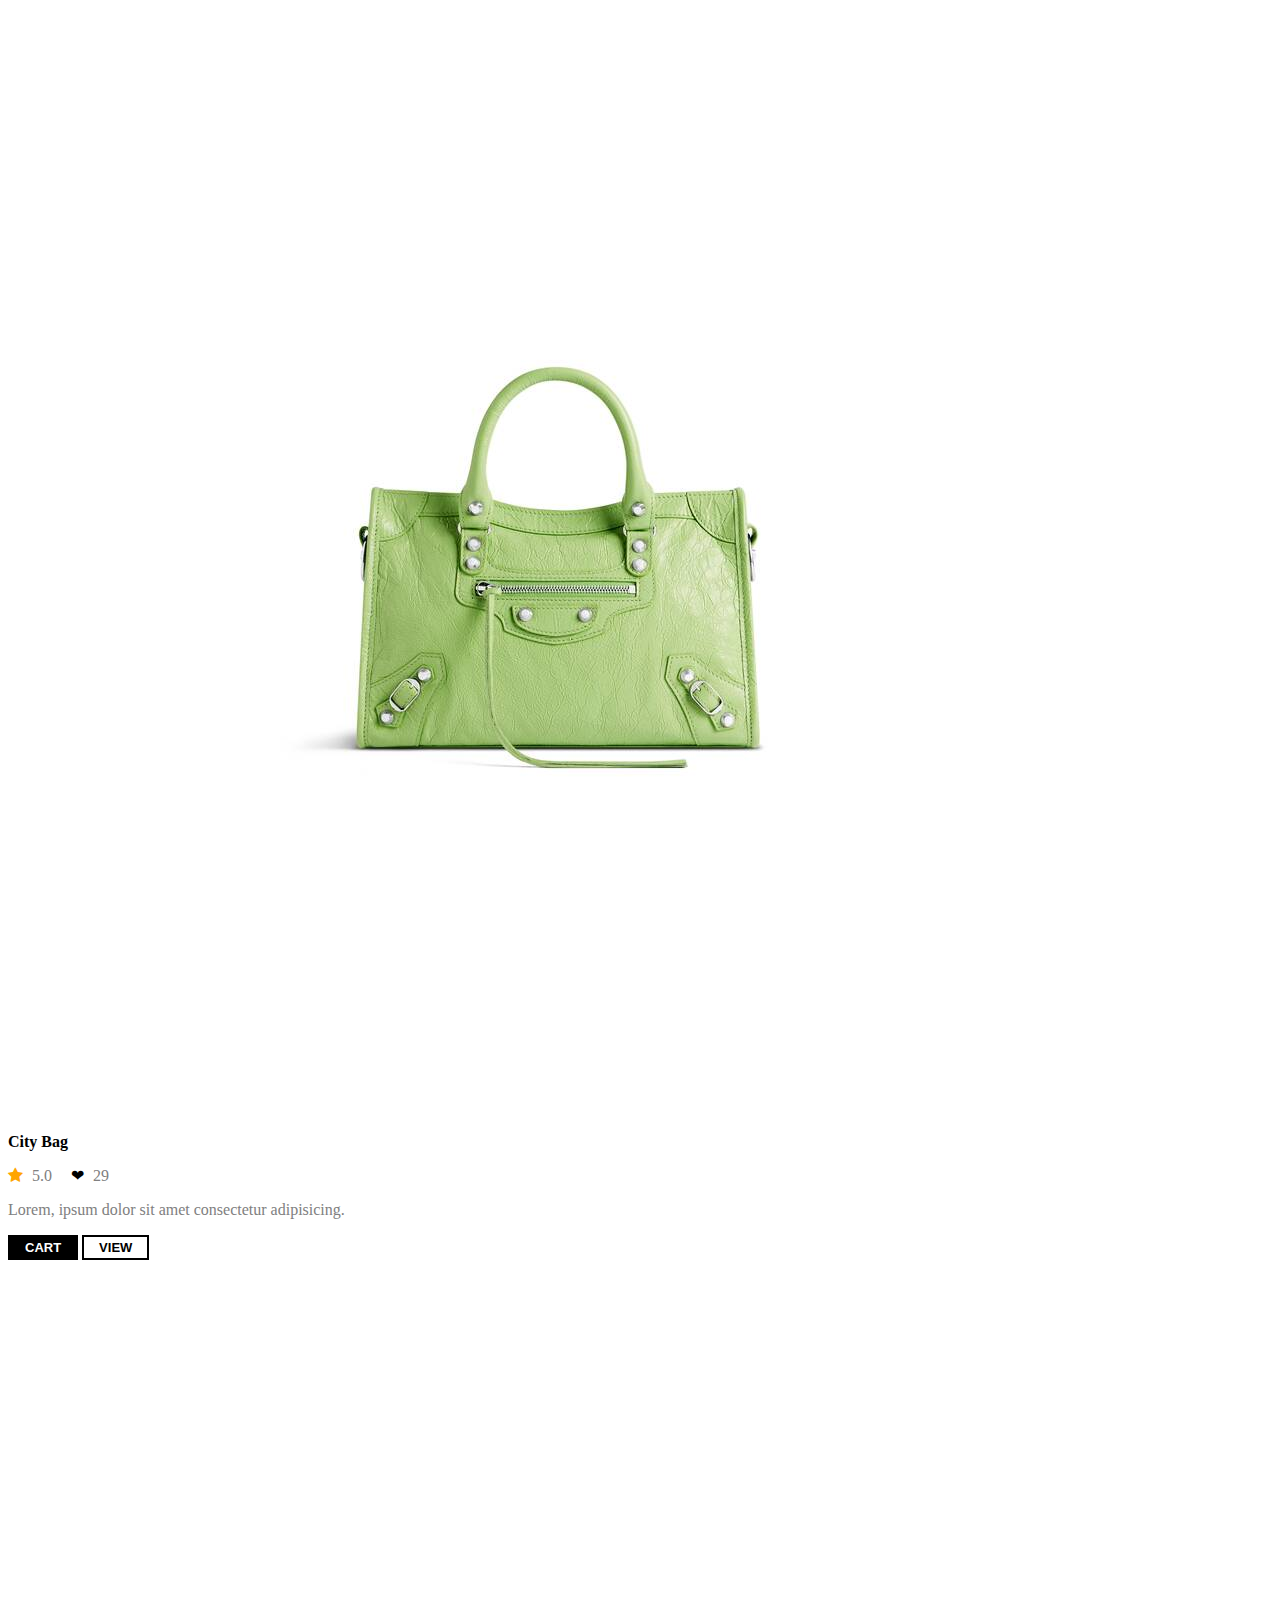
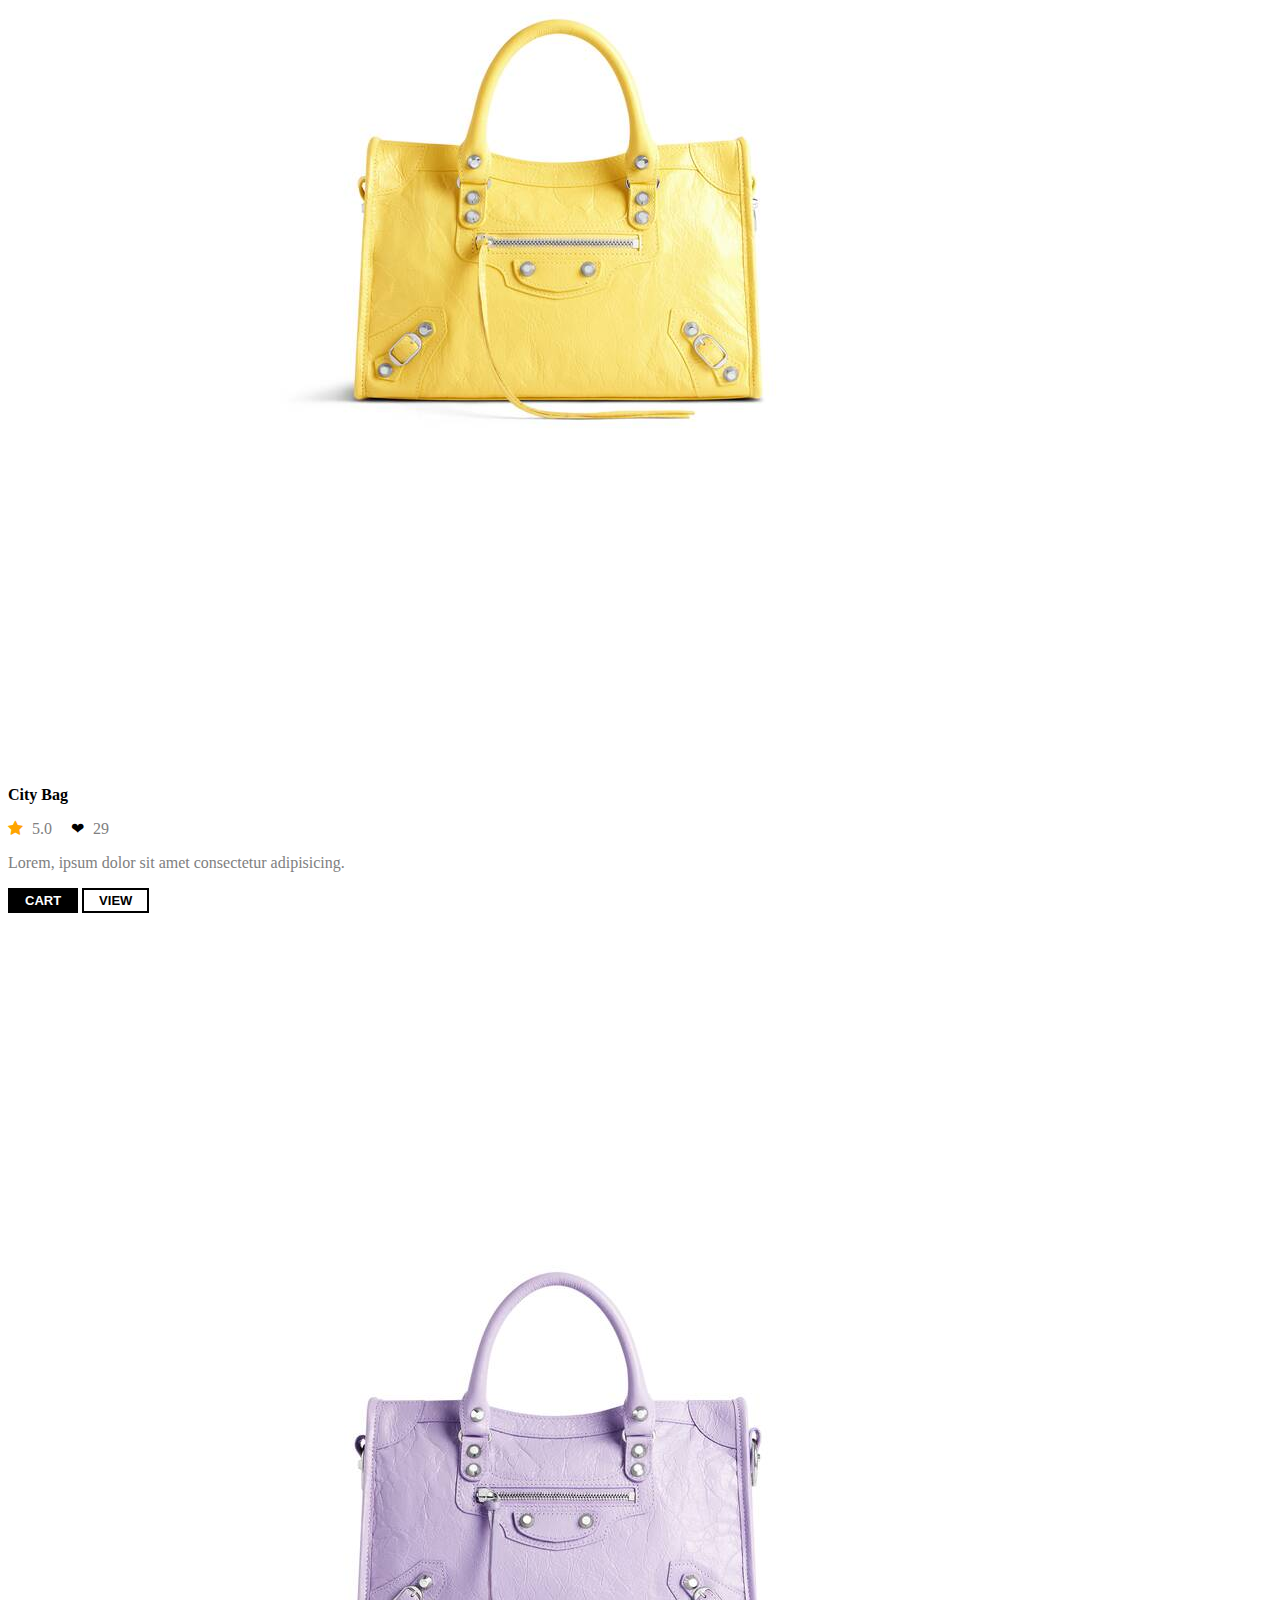
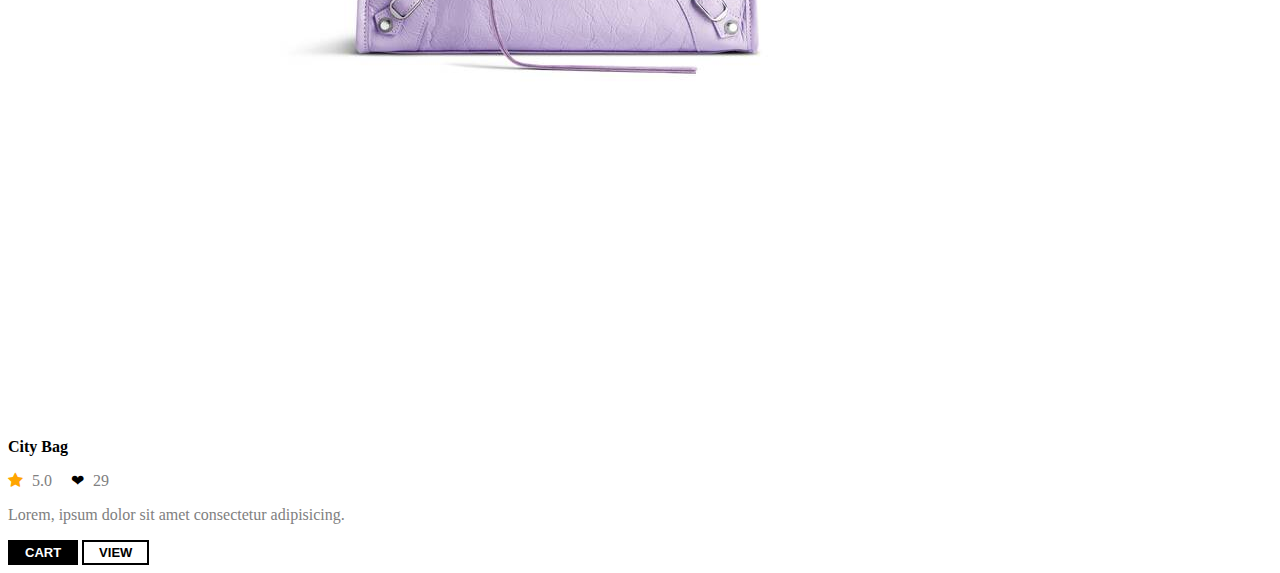
<file: Homework3_Layouting/index.html>
<!DOCTYPE html>
<html lang="en">
  <head>
    <meta charset="UTF-8" />
    <meta name="viewport" content="width=device-width, initial-scale=1.0" />
    <title>BAGS</title>
    <link
      href="https://cdn.jsdelivr.net/npm/bootstrap@5.0.2/dist/css/bootstrap.min.css"
      rel="stylesheet"
      integrity="sha384-EVSTQN3/azprG1Anm3QDgpJLIm9Nao0Yz1ztcQTwFspd3yD65VohhpuuCOmLASjC"
      crossorigin="anonymous"
    />
    <link rel="stylesheet" href="/Homework3_Layouting/style.css" class="css" />
    <link
      rel="stylesheet"
      href="https://cdnjs.cloudflare.com/ajax/libs/font-awesome/4.7.0/css/font-awesome.min.css"
    />
  </head>
  <body>
    <div class="row row-cols-1 row-cols-md-3 g-4">
      <div class="col">
        <div class="card h-100 border-0">
          <img
            src="/Homework3_Layouting/assets/img1.jpg"
            class="card-img-top"
            alt="Green Bag"
          />
          <div class="card-body text-center">
            <h4>City Bag</h4>
            <span class="fa fa-star checked"></span>
            <span class="number">5.0</span>
            <span class="heart">&#10084;</span>
            <span class="number">29</span>
            <p>Lorem, ipsum dolor sit amet consectetur adipisicing.</p>
            <div class="d-grid gap-2 d-md-block">
              <button class="btn bags-cart" type="button">CART</button>
              <button class="btn bags-view" type="button">VIEW</button>
            </div>
          </div>
        </div>
      </div>

      <div class="col">
        <div class="card h-100 border-0">
          <img
            src="/Homework3_Layouting/assets/img2.jpg"
            class="card-img-top"
            alt="Yellow Bag"
          />
          <div class="card-body text-center">
            <h4>City Bag</h4>
            <span class="fa fa-star checked"></span>
            <span class="number">5.0</span>
            <span class="heart">&#10084;</span>
            <span class="number">29</span>
            <p>Lorem, ipsum dolor sit amet consectetur adipisicing.</p>
            <div class="d-grid gap-2 d-md-block">
              <button class="btn bags-cart" type="button">CART</button>
              <button class="btn bags-view" type="button">VIEW</button>
            </div>
          </div>
        </div>
      </div>

      <div class="col">
        <div class="card h-100 border-0">
          <img
            src="/Homework3_Layouting/assets/img3.jpg"
            class="card-img-top"
            alt="Purple Bag"
          />
          <div class="card-body text-center">
            <h4>City Bag</h4>
            <span class="fa fa-star checked"></span>
            <span class="number">5.0</span>
            <span class="heart">&#10084;</span>
            <span class="number">29</span>
            <p>Lorem, ipsum dolor sit amet consectetur adipisicing.</p>
            <div class="d-grid gap-2 d-md-block">
              <button class="btn bags-cart" type="button">CART</button>
              <button class="btn bags-view" type="button">VIEW</button>
            </div>
          </div>
        </div>
      </div>
    </div>
    <script
      src="https://cdn.jsdelivr.net/npm/bootstrap@5.0.2/dist/js/bootstrap.bundle.min.js"
      integrity="sha384-MrcW6ZMFYlzcLA8Nl+NtUVF0sA7MsXsP1UyJoMp4YLEuNSfAP+JcXn/tWtIaxVXM"
      crossorigin="anonymous"
    ></script>
  </body>
</html>
</file>
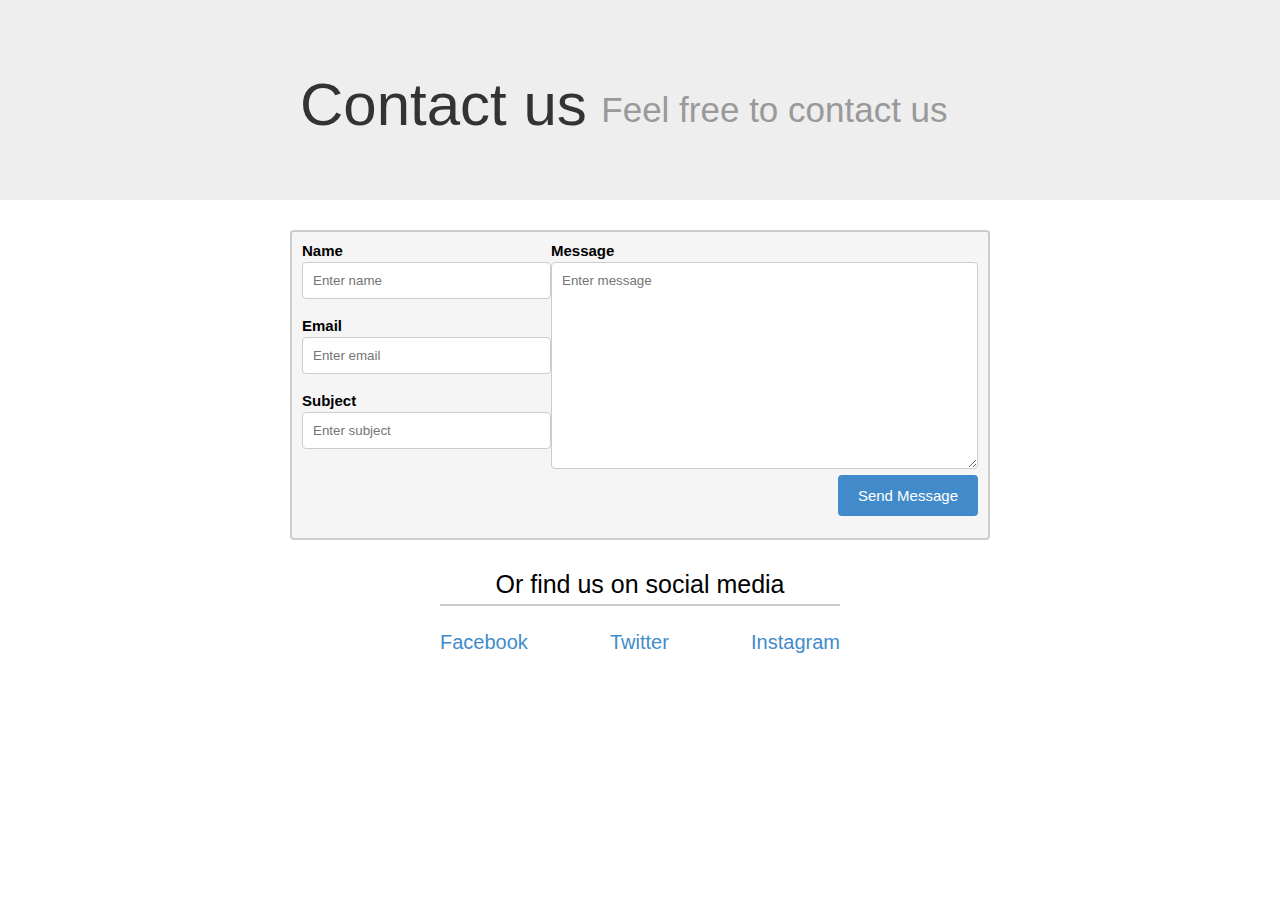
<file: Homework4_ContactUs/index.html>
<!DOCTYPE html>
<html lang="en">
  <head>
    <meta charset="UTF-8" />
    <meta name="viewport" content="width=device-width, initial-scale=1.0" />
    <title>Contact us</title>
    <link rel="stylesheet" href="/Homework4_ContactUs/style.css" class="css" />
  </head>

  <body>
    <div class="header">
      <header>
        <h1>Contact us</h1>
        <span><h3>Feel free to contact us</h3></span>
      </header>
    </div>

    <div class="form">
      <form>
        <div class="leftside">
          <ul>
            <li><label for="Name">Name</label></li>
            <li><input type="text" id="Name" placeholder="Enter name" /></li>
            <li><label for="Email">Email</label></li>
            <li><input type="email" id="Email" placeholder="Enter email" /></li>
            <li><label for="Subject">Subject</label></li>
            <li>
              <input type="text" id="Subject" placeholder="Enter subject" />
            </li>
          </ul>
        </div>

        <div class="rightside">
          <ul>
            <li><label for="Message">Message</label></li>
            <li>
              <textarea
                name="Message"
                id="Message"
                cols="50"
                rows="13"
                placeholder="Enter message"
              ></textarea>
            </li>
            <li><input type="submit" value="Send Message" /></li>
          </ul>
        </div>
      </form>
    </div>

    <div class="footer">
      <footer><h5>Or find us on social media</h5></footer>
      <ul>
        <li><a href="#">Facebook</a></li>
        <li><a href="#">Twitter</a></li>
        <li><a href="#">Instagram</a></li>
      </ul>
    </div>
  </body>
</html>
</file>
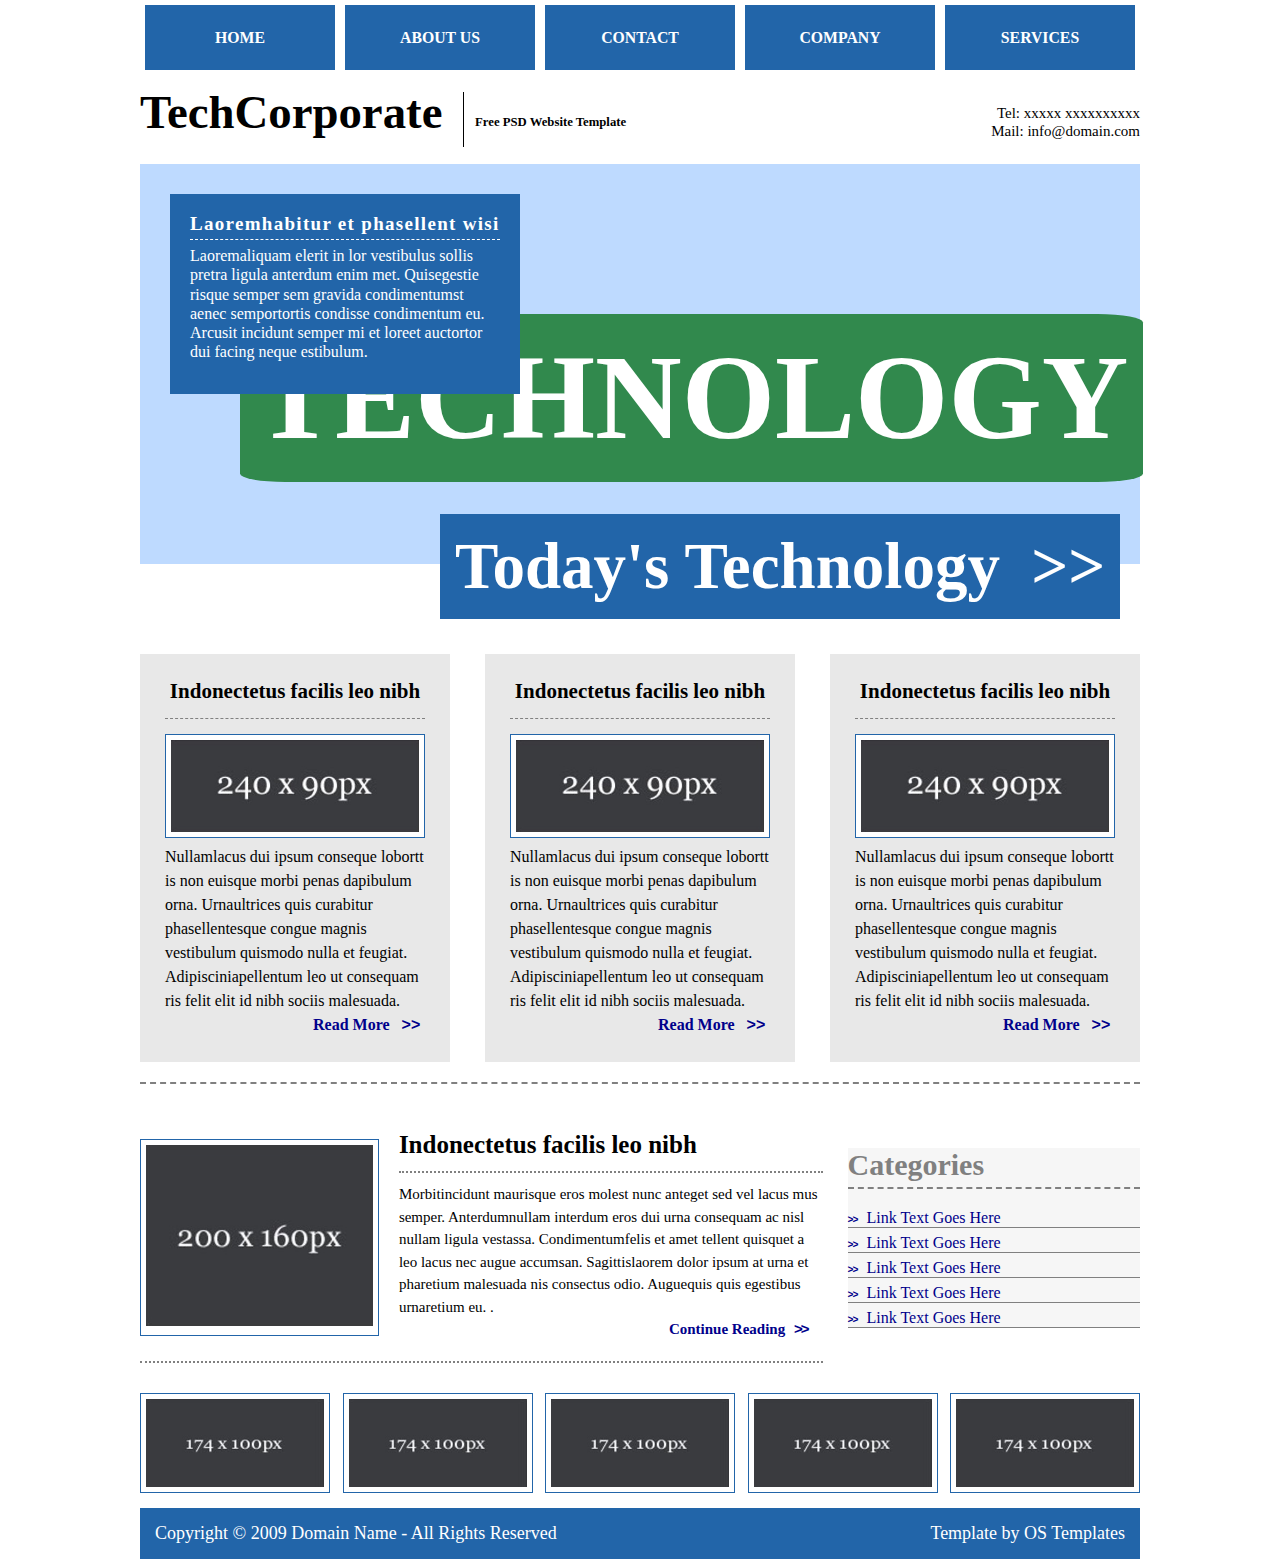
<file: Homework4_TechCorporate/index.html>
<!DOCTYPE html>
<html lang="en">
  <head>
    <meta charset="UTF-8" />
    <meta name="viewport" content="width=device-width, initial-scale=1.0" />
    <title>TechCorporate</title>
    <link
      rel="stylesheet"
      href="/Homework4_TechCorporate/style.css"
      class="css"
    />
  </head>

  <body>
    <div class="header">
      <header>
        <nav>
          <ul>
            <li>
              <a href="#"><h5>HOME</h5></a>
            </li>
            <li>
              <a href="#"><h5>ABOUT US</h5></a>
            </li>
            <li>
              <a href="#"><h5>CONTACT</h5></a>
            </li>
            <li>
              <a href="#"><h5>COMPANY</h5></a>
            </li>
            <li>
              <a href="#"><h5>SERVICES</h5></a>
            </li>
          </ul>
        </nav>
      </header>
    </div>

    <div class="container-main">
      <div class="containter-main-h3">
        <h3>TechCorporate</h3>
      </div>
      <div id="verticle-line"></div>
      <div class="containter-main-h6"><h6>Free PSD Website Template</h6></div>
      <div class="containter-main-contact">
        <p>
          <a href="tel:xxxxx xxxxxxxxxx" type="telefon"
            >Tel: xxxxx xxxxxxxxxx</a
          >
        </p>
        <p>
          <a href="mailto:info@domain.com" type="mail">
            Mail: info@domain.com</a
          >
        </p>
      </div>
    </div>

    <div class="section">
      <section>
        <div class="textbox">
          <h2>Laoremhabitur et phasellent wisi</h2>
          <p>
            Laoremaliquam elerit in lor vestibulus sollis pretra ligula anterdum
            enim met. Quisegestie risque semper sem gravida condimentumst aenec
            semportortis condisse condimentum eu. Arcusit incidunt semper mi et
            loreet auctortor dui facing neque estibulum.
          </p>
        </div>
        <div>
          <h3>TECHNOLOGY</h3>
          <h1>Today's Technology <span>>></span></h1>
        </div>
      </section>
    </div>

    <div class="space"></div>

    <div class="container-cards">
      <div class="container">
        <input id="ch" type="checkbox" />
        <h5>Indonectetus facilis leo nibh</h5>
        <img
          src="/Homework4_TechCorporate/Assets/240x90.jpg"
          alt="image 240x90px"
        />
        <p>
          Nullamlacus dui ipsum conseque lobortt is non euisque morbi penas
          dapibulum orna. Urnaultrices quis curabitur phasellentesque congue
          magnis vestibulum quismodo nulla et feugiat. Adipisciniapellentum leo
          ut consequam ris felit elit id nibh sociis malesuada.
        </p>
        <div class="content">
          <p>
            Adipisciniapellentum leo ut consequam ris felit elit id nibh sociis
            malesuada.
          </p>
          <label for="ch">Show less</label>
        </div>
        <label for="ch">Read More <span>>></span></label>
      </div>
      <div class="container2">
        <input id="ch2" type="checkbox" />
        <h5>Indonectetus facilis leo nibh</h5>
        <img src="/Homework4_TechCorporate/Assets/240x90.jpg" alt="image
        240x90px" /
        <p>
          Nullamlacus dui ipsum conseque lobortt is non euisque morbi penas
          dapibulum orna. Urnaultrices quis curabitur phasellentesque congue
          magnis vestibulum quismodo nulla et feugiat. Adipisciniapellentum leo
          ut consequam ris felit elit id nibh sociis malesuada.
        </p>
        <div class="content2">
          <p>
            Adipisciniapellentum leo ut consequam ris felit elit id nibh sociis
            malesuada.
          </p>
          <label for="ch2">Show less</label>
        </div>
        <label for="ch2">Read More <span>>></span></label>
      </div>
      <div class="container3">
        <input id="ch3" type="checkbox" />
        <h5>Indonectetus facilis leo nibh</h5>
        <img
          src="/Homework4_TechCorporate/Assets/240x90.jpg"
          alt="image 240x90px"
        />
        <p>
          Nullamlacus dui ipsum conseque lobortt is non euisque morbi penas
          dapibulum orna. Urnaultrices quis curabitur phasellentesque congue
          magnis vestibulum quismodo nulla et feugiat. Adipisciniapellentum leo
          ut consequam ris felit elit id nibh sociis malesuada.
        </p>
        <div class="content3">
          <p>
            Adipisciniapellentum leo ut consequam ris felit elit id nibh sociis
            malesuada.
          </p>
          <label for="ch3">Show less</label>
        </div>
        <label for="ch3">Read More <span>>></span></label>
      </div>
    </div>

    <div class="container-main2">
      <div class="container-main-card">
        <div class="container-main-card-img">
          <img
            src="/Homework4_TechCorporate/Assets/200x160.jpg"
            alt="image 200x160px"
          />
        </div>
        <div class="container-main-card-text">
          <h4>Indonectetus facilis leo nibh</h4>
          <div class="container4">
            <input id="ch4" type="checkbox" />
            <p>
              Morbitincidunt maurisque eros molest nunc anteget sed vel lacus
              mus semper. Anterdumnullam interdum eros dui urna consequam ac
              nisl nullam ligula vestassa. Condimentumfelis et amet tellent
              quisquet a leo lacus nec augue accumsan. Sagittislaorem dolor
              ipsum at urna et pharetium malesuada nis consectus odio. Auguequis
              quis egestibus urnaretium eu. .
            </p>
            <div class="content4">
              <p>
                Adipisciniapellentum leo ut consequam ris felit elit id nibh
                sociis malesuada.
              </p>
              <label for="ch4">Read less</label>
            </div>
            <label for="ch4">Continue Reading <span>>></span></label>
          </div>
        </div>
      </div>
      <div class="aside">
        <h5>Categories</h5>
        <ul>
          <li>
            <a href="#"><span>>></span> Link Text Goes Here</a>
          </li>
          <li>
            <a href="#"><span>>></span> Link Text Goes Here</a>
          </li>
          <li>
            <a href="#"><span>>></span> Link Text Goes Here</a>
          </li>
          <li>
            <a href="#"><span>>></span> Link Text Goes Here</a>
          </li>
          <li>
            <a href="#"><span>>></span> Link Text Goes Here</a>
          </li>
        </ul>
      </div>
    </div>

    <div class="container-imgs">
      <img
        src="/Homework4_TechCorporate/Assets/174x100.jpg"
        alt="image 174x100px"
        width="170px"
        height="100px"
      />

      <img
        src="/Homework4_TechCorporate/Assets/174x100.jpg"
        alt="image 174x100px"
        width="170px"
        height="100px"
      />

      <img
        src="/Homework4_TechCorporate/Assets/174x100.jpg"
        alt="image 174x100px"
        width="170px"
        height="100px"
      />

      <img
        src="/Homework4_TechCorporate/Assets/174x100.jpg"
        alt="image 174x100px"
        width="170px"
        height="100px"
      />

      <img
        src="/Homework4_TechCorporate/Assets/174x100.jpg"
        alt="image 174x100px"
        width="170px"
        height="100px"
      />
    </div>

    <div class="container-footer">
      <footer>
        <p>Copyright © 2009 Domain Name - All Rights Reserved</p>
        <span><p>Template by OS Templates</p></span>
      </footer>
    </div>
  </body>
</html>
</file>
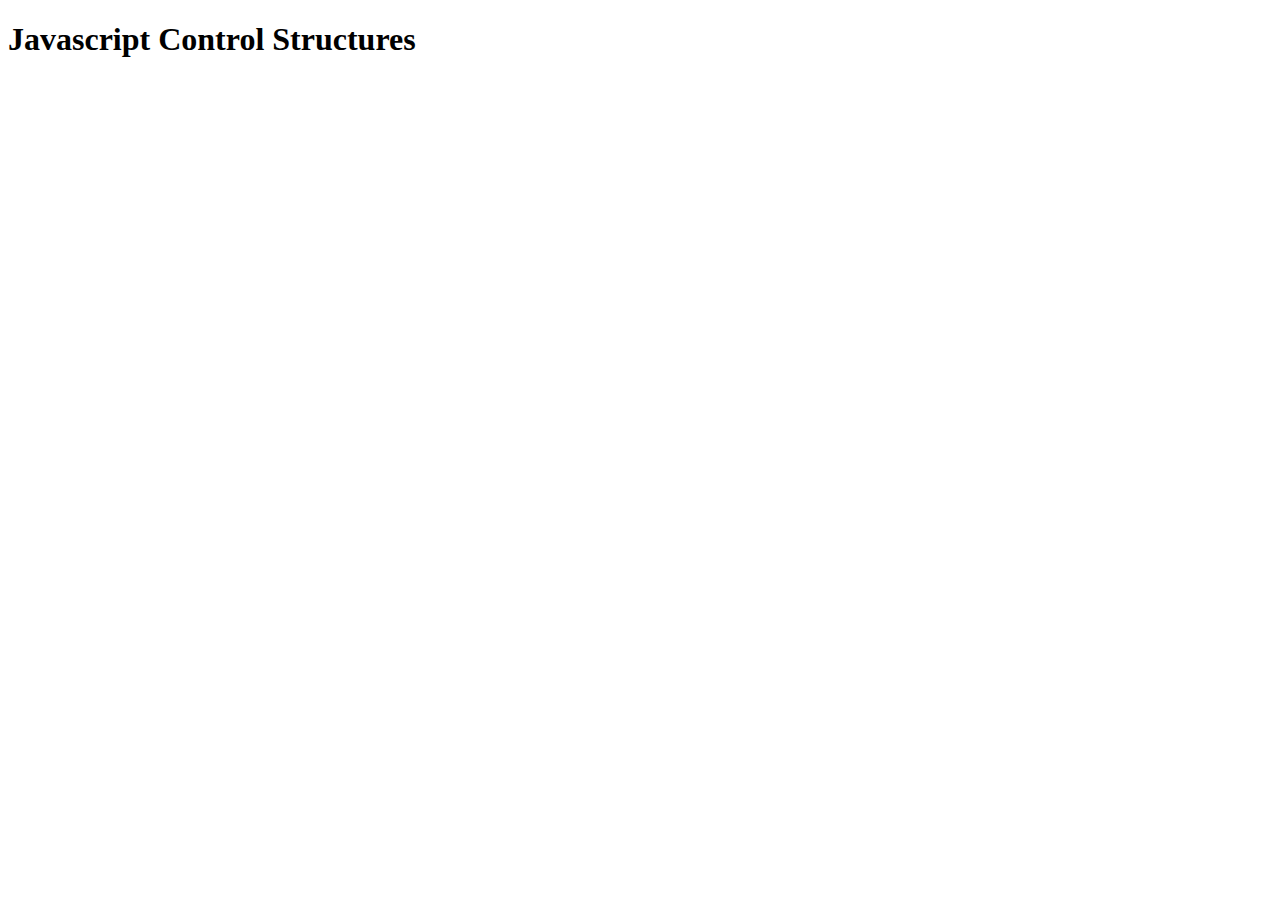
<file: Homework5_JSControlStructures/index.html>
<!DOCTYPE html>
<html lang="en">
  <head>
    <meta charset="UTF-8" />
    <meta name="viewport" content="width=device-width, initial-scale=1.0" />
    <title>Javascript Control Structures</title>
  </head>
  <body>
    <h1>Javascript Control Structures</h1>

    <script src="/Homework5_JSControlStructures/main.js"></script>
  </body>
</html>
</file>
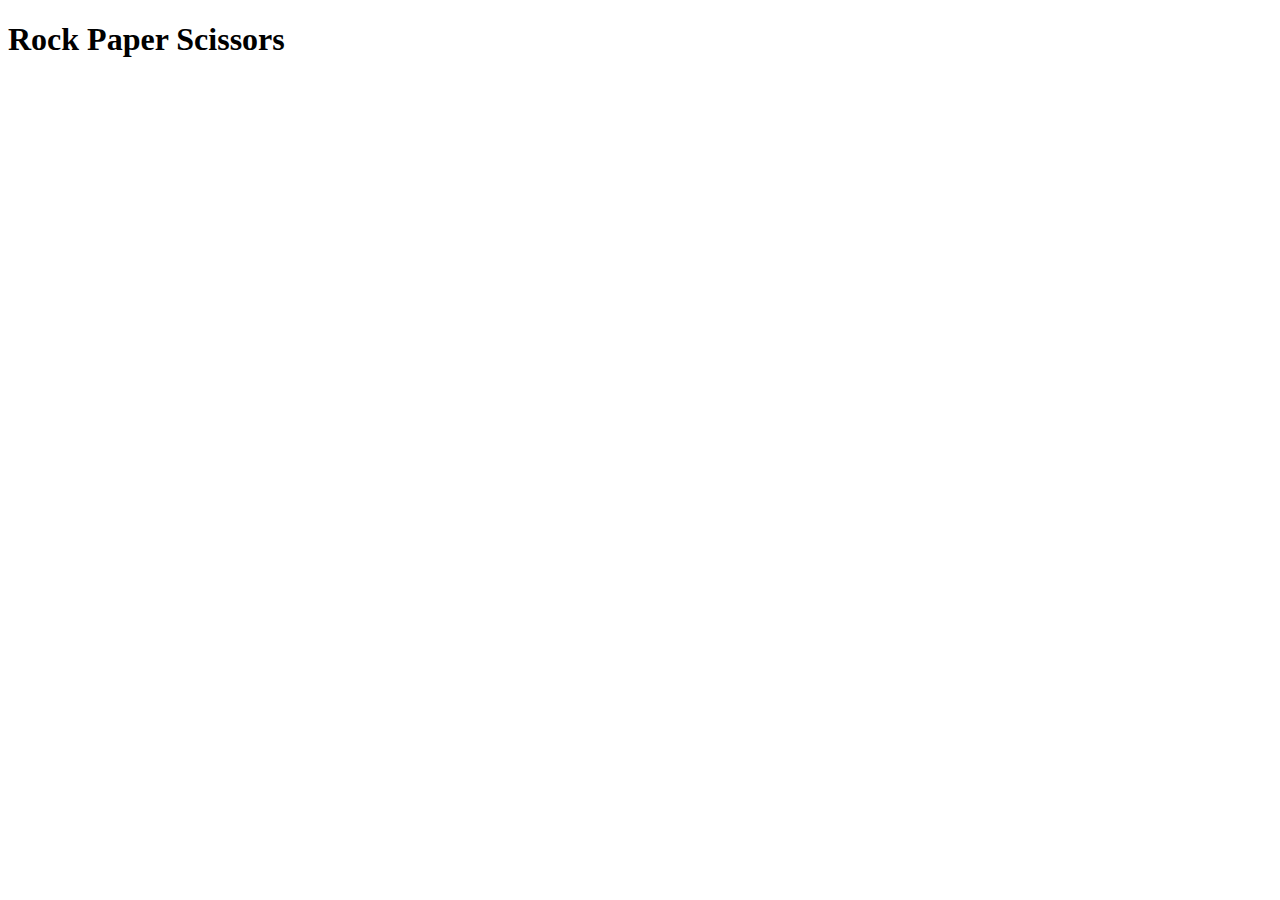
<file: Homework6_RockPaperScissors/index.html>
<!DOCTYPE html>
<html lang="en">
  <head>
    <meta charset="UTF-8" />
    <meta name="viewport" content="width=device-width, initial-scale=1.0" />
    <title>Rock Paper Scissors</title>
  </head>
  <body>
    <h1>Rock Paper Scissors</h1>
    <script src="/Homework6_RockPaperScissors/main.js"></script>
  </body>
</html>
</file>
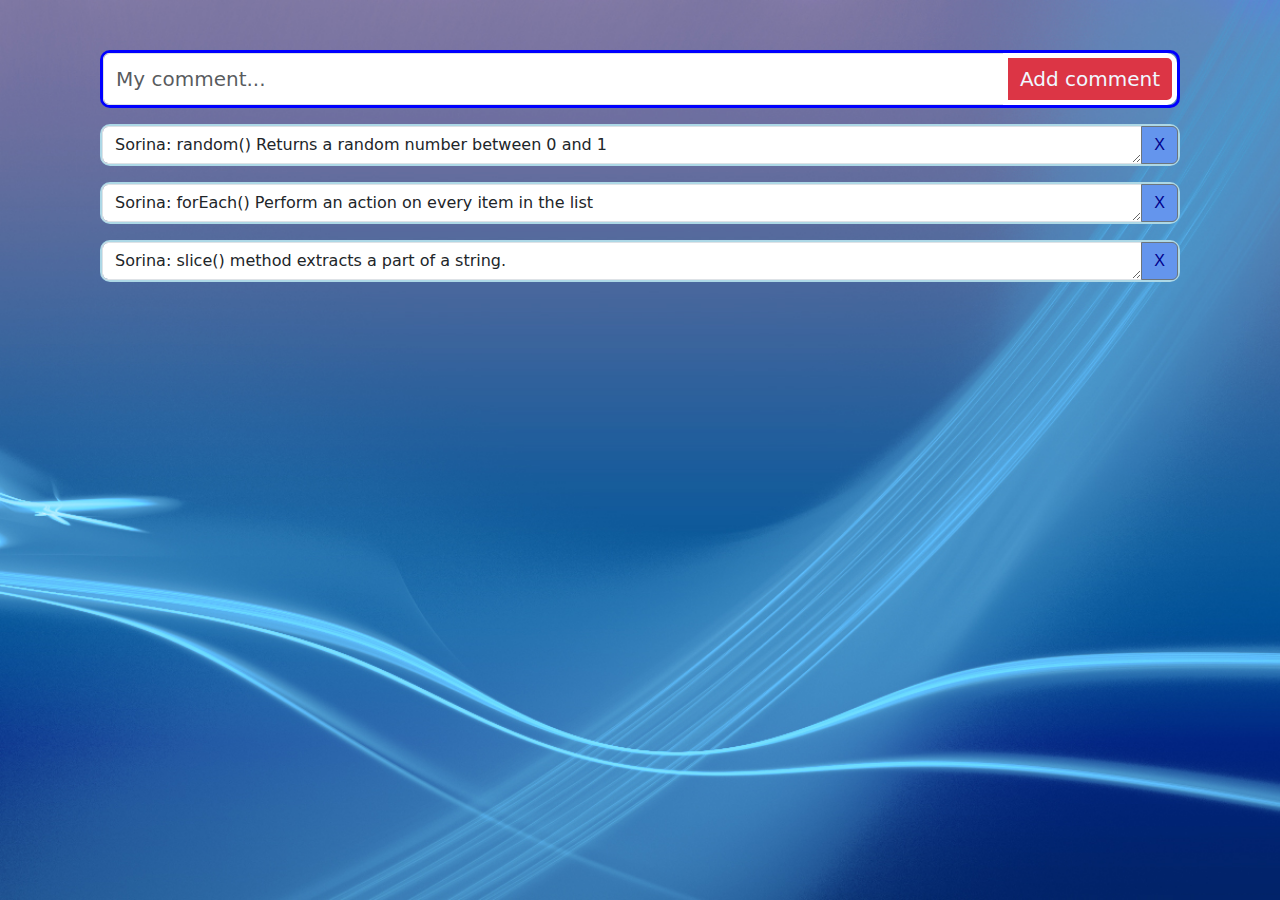
<file: Homework7_CommentChatterBox/index.html>
<!DOCTYPE html>
<html lang="en">
  <head>
    <meta charset="UTF-8" />
    <meta name="viewport" content="width=device-width, initial-scale=1.0" />
    <title>Chatterbox</title>
    <link
      href="https://cdn.jsdelivr.net/npm/bootstrap@5.3.3/dist/css/bootstrap.min.css"
      rel="stylesheet"
      integrity="sha384-QWTKZyjpPEjISv5WaRU9OFeRpok6YctnYmDr5pNlyT2bRjXh0JMhjY6hW+ALEwIH"
      crossorigin="anonymous"
    />
    <link
      rel="stylesheet"
      href="/Homework7_CommentChatterBox/style.css"
      class="css"
    />
  </head>
  <body>
    <div class="input-group mb-3 maindiv1">
      <input
        type="text"
        name="comment"
        id="comment"
        class="form-control commentbox"
        placeholder="My comment..."
        aria-label="My comment..."
        aria-describedby="button-addon2"
      />
      <button
        class="btn btn-outline-secondary btn-danger addbutton"
        id="addcommentbtn"
      >
        Add comment
      </button>
    </div>
    <div class="form-floating" id="comments"></div>
    <script src="/Homework7_CommentChatterBox/main.js"></script>
  </body>
</html>
</file>
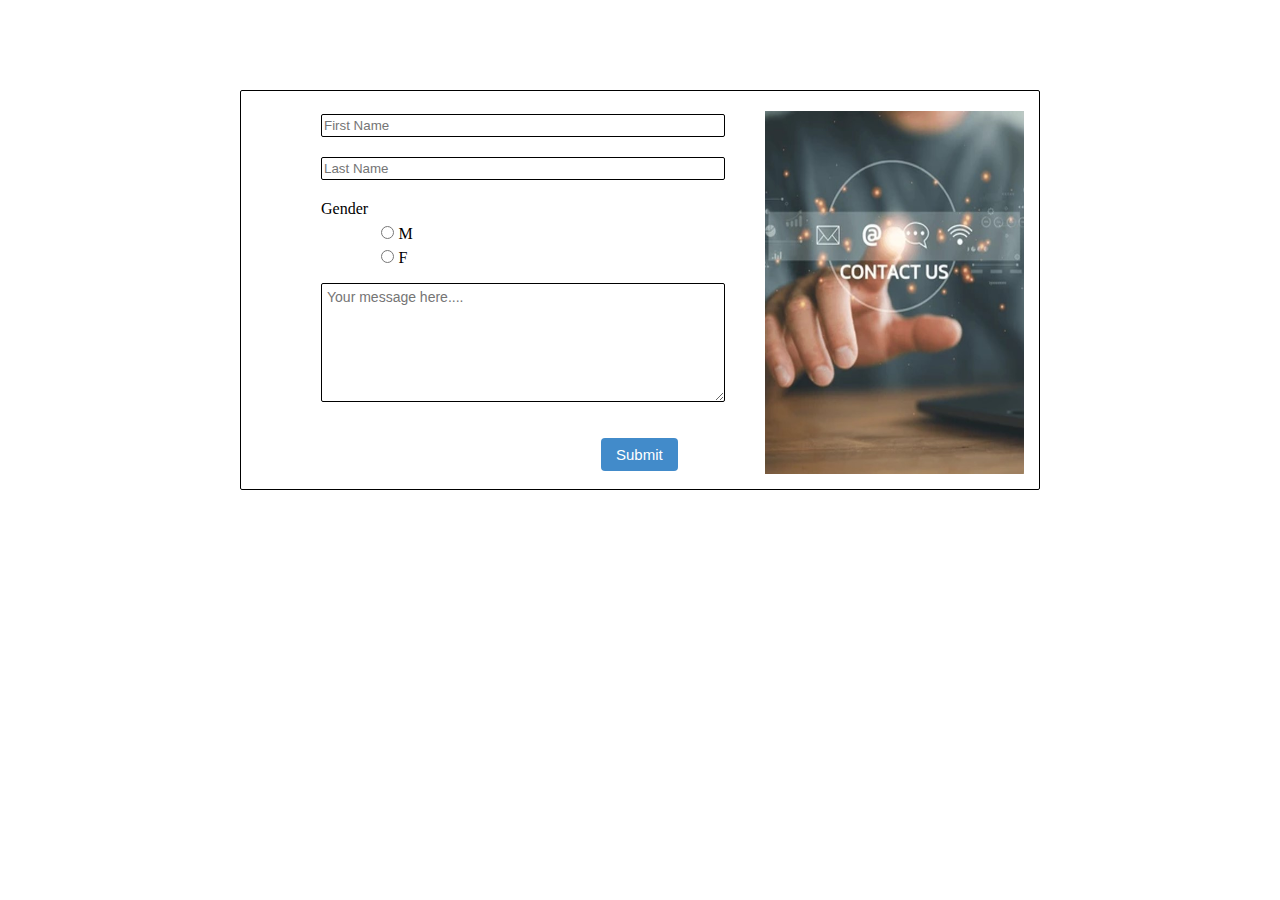
<file: Homework7_ContactForm/index.html>
<!DOCTYPE html>
<html lang="en">
  <head>
    <meta charset="UTF-8" />
    <meta name="viewport" content="width=device-width, initial-scale=1.0" />
    <title>Contact Form</title>

    <link
      rel="stylesheet"
      href="/Homework7_ContactForm/style.css"
      class="css"
    />
  </head>
  <body>
    <div class="alert" id="confirmationBanner">
      <div class="confirmationBannerText" id="confirmationBannerText">
        <p></p>
      </div>
      <button class="close" id="close">x</button>
    </div>

    <div class="content">
      <div class="form" id="form">
        <form>
          <label for="firstName"></label>
          <input
            type="text"
            id="firstName"
            placeholder="First Name"
            name="firstName"
          />
          <label for="lastName"></label>
          <input
            type="text"
            id="lastName"
            placeholder="Last Name"
            name="lastName"
          />
          <p>Gender</p>
          <div>
            <input type="radio" id="male" name="gender" value="male" />
            <label for="male" id="maleLabel">M</label>
          </div>
          <div class="female">
            <input type="radio" id="female" name="gender" value="female" />
            <label for="female" id="femaleLabel">F</label>
          </div>
          <textarea
            name="message"
            id="message"
            cols="47"
            rows="7"
            placeholder="Your message here...."
          ></textarea>
          <button id="submit" class="button1" type="submit" title="Submit form">
            Submit
          </button>
        </form>
      </div>
      <div class="image">
        <img
          src="/Homework7_ContactForm/Assets/contactUS.jpg"
          alt="contact us photo"
        />
      </div>
    </div>
    <script src="/Homework7_ContactForm/main.js"></script>
  </body>
</html>
</file>
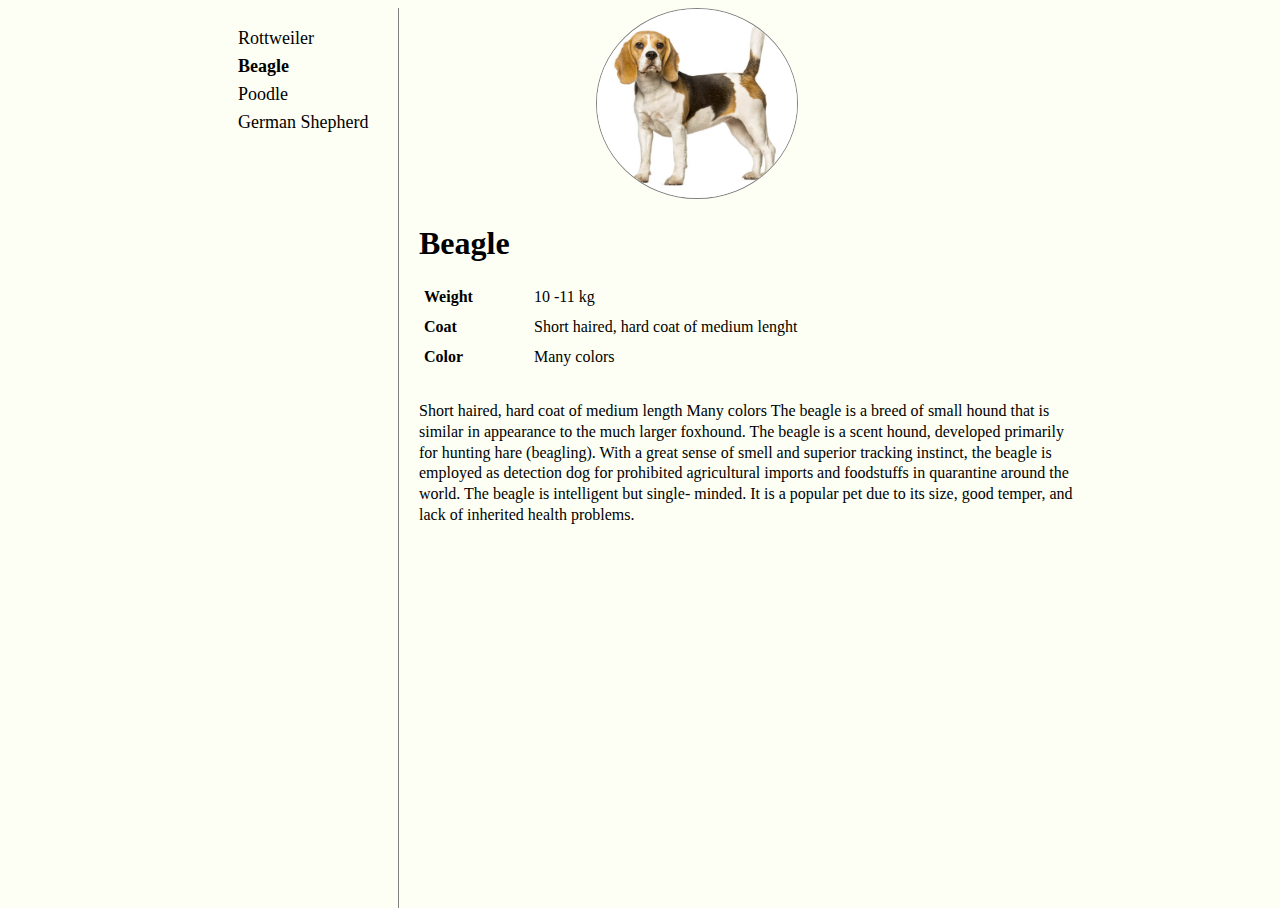
<file: Homework2_Beagle/Beagle/beagle.html>
<!DOCTYPE html>
<html lang="en" style="background-color: #fdfff4">
  <head>
    <title>Beagle</title>
    <meta charset="utf-8" />
    <meta name="viewport" content="width=device-width, initial-scale=1.0" />
    <link href="css/style.css" rel="stylesheet" />
  </head>

  <body>
    <div class="sidenav">
      <nav>
        <ul>
          <li><a href="rottweiler.html">Rottweiler</a></li>
          <li>
            <a href="beagle.html"><b>Beagle</b></a>
          </li>
          <li><a href="poodle.html">Poodle</a></li>
          <li><a href="german-shepherd.html">German Shepherd</a></li>
        </ul>
      </nav>
    </div>

    <img src="img/beagle.jpg" alt="Beagle" width="200" />

    <div class="content">
      <h1>Beagle</h1>
      <dl>
        <dt>Weight</dt>
        <dd>10 -11 kg</dd>

        <dt>Coat</dt>
        <dd>Short haired, hard coat of medium lenght</dd>

        <dt>Color</dt>
        <dd>Many colors</dd>
      </dl>
      <p>
        Short haired, hard coat of medium length Many colors The beagle is a
        breed of small hound that is similar in appearance to the much larger
        foxhound. The beagle is a scent hound, developed primarily for hunting
        hare (beagling). With a great sense of smell and superior tracking
        instinct, the beagle is employed as detection dog for prohibited
        agricultural imports and foodstuffs in quarantine around the world. The
        beagle is intelligent but single- minded. It is a popular pet due to its
        size, good temper, and lack of inherited health problems.
      </p>
    </div>
  </body>
</html>
</file>
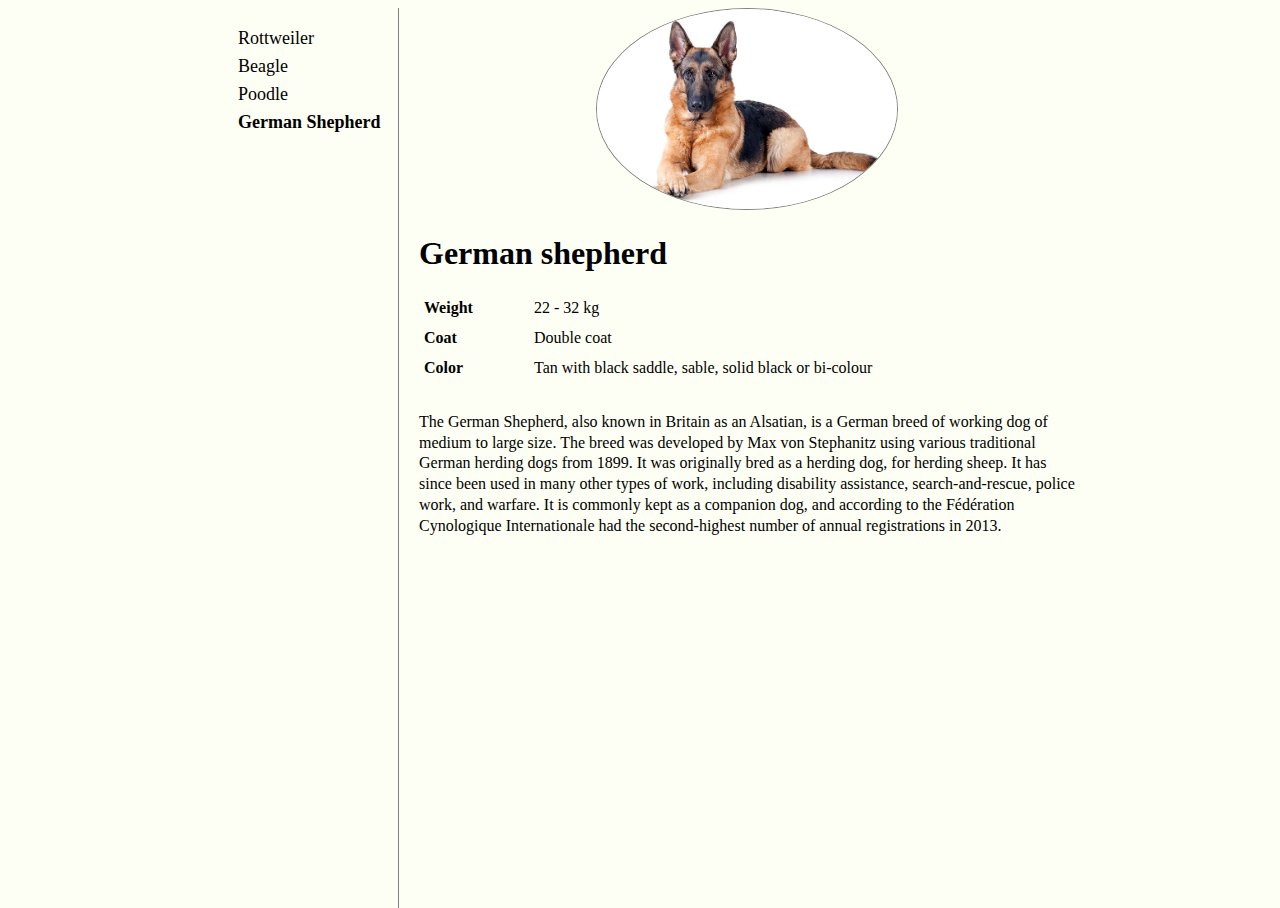
<file: Homework2_Beagle/Beagle/german-shepherd.html>
<!DOCTYPE html>
<html lang="en" style="background-color: #fdfff4">
  <head>
    <title>German shepherd</title>
    <meta charset="utf-8" />
    <meta name="viewport" content="width=device-width, initial-scale=1.0" />
    <link href="css/style.css" rel="stylesheet" />
  </head>

  <body>
    <div class="sidenav">
      <nav>
        <ul>
          <li><a href="rottweiler.html">Rottweiler</a></li>
          <li><a href="beagle.html">Beagle</a></li>
          <li><a href="poodle.html">Poodle</a></li>
          <li>
            <a href="german-shepherd.html"><b>German Shepherd</b></a>
          </li>
        </ul>
      </nav>
    </div>

    <div class="content">
      <img src="img/German-Shepherd.jpeg" alt="German shepherd" width="300" />
      <h1>German shepherd</h1>
      <dl>
        <dt>Weight</dt>
        <dd>22 - 32 kg</dd>
        <dt>Coat</dt>
        <dd>Double coat</dd>
        <dt>Color</dt>
        <dd>Tan with black saddle, sable, solid black or bi-colour</dd>
      </dl>
      <p>
        The German Shepherd, also known in Britain as an Alsatian, is a German
        breed of working dog of medium to large size. The breed was developed by
        Max von Stephanitz using various traditional German herding dogs from
        1899. It was originally bred as a herding dog, for herding sheep. It has
        since been used in many other types of work, including disability
        assistance, search-and-rescue, police work, and warfare. It is commonly
        kept as a companion dog, and according to the Fédération Cynologique
        Internationale had the second-highest number of annual registrations in
        2013.
      </p>
    </div>
  </body>
</html>
</file>
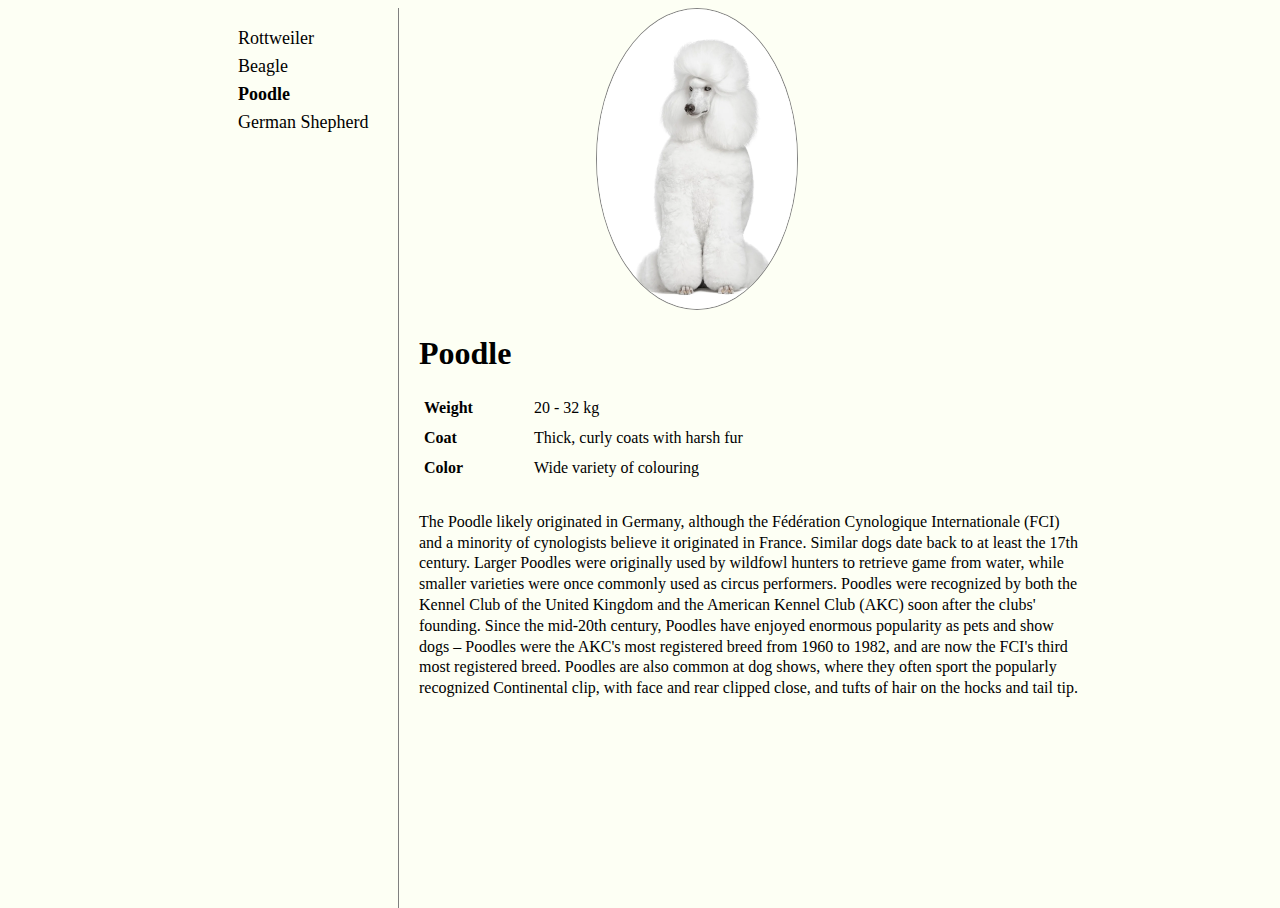
<file: Homework2_Beagle/Beagle/poodle.html>
<!DOCTYPE html>
<html lang="en" style="background-color: #fdfff4">
  <head>
    <title>Poodle</title>
    <meta charset="utf-8" />
    <meta name="viewport" content="width=device-width, initial-scale=1.0" />
    <link href="css/style.css" rel="stylesheet" />
  </head>

  <body>
    <div class="sidenav">
      <nav>
        <ul>
          <li><a href="rottweiler.html">Rottweiler</a></li>
          <li><a href="beagle.html">Beagle</a></li>
          <li>
            <a href="poodle.html"><b>Poodle</b></a>
          </li>
          <li><a href="german-shepherd.html">German Shepherd</a></li>
        </ul>
      </nav>
    </div>

    <div class="content">
      <img src="img/poodle.jpeg" alt="Poodle" width="200" height="300" />
      <h1>Poodle</h1>
      <dl>
        <dt>Weight</dt>
        <dd>20 - 32 kg</dd>
        <dt>Coat</dt>
        <dd>Thick, curly coats with harsh fur</dd>
        <dt>Color</dt>
        <dd>Wide variety of colouring</dd>
      </dl>
      <p>
        The Poodle likely originated in Germany, although the Fédération
        Cynologique Internationale (FCI) and a minority of cynologists believe
        it originated in France. Similar dogs date back to at least the 17th
        century. Larger Poodles were originally used by wildfowl hunters to
        retrieve game from water, while smaller varieties were once commonly
        used as circus performers. Poodles were recognized by both the Kennel
        Club of the United Kingdom and the American Kennel Club (AKC) soon after
        the clubs' founding. Since the mid-20th century, Poodles have enjoyed
        enormous popularity as pets and show dogs – Poodles were the AKC's most
        registered breed from 1960 to 1982, and are now the FCI's third most
        registered breed. Poodles are also common at dog shows, where they often
        sport the popularly recognized Continental clip, with face and rear
        clipped close, and tufts of hair on the hocks and tail tip.
      </p>
    </div>
  </body>
</html>
</file>
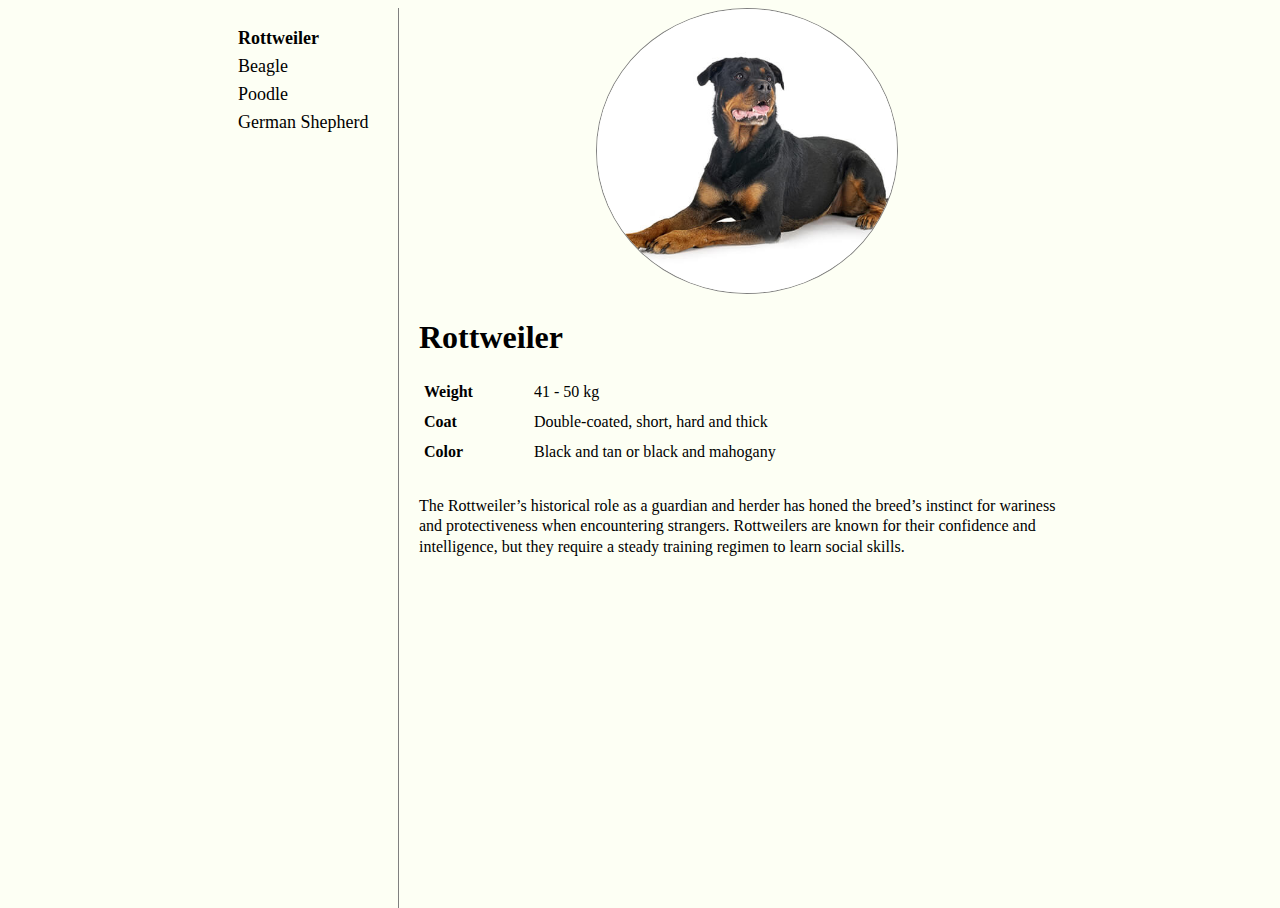
<file: Homework2_Beagle/Beagle/rottweiler.html>
<!DOCTYPE html>
<html lang="en" style="background-color: #fdfff4">
  <head>
    <title>Rottweiler</title>
    <meta charset="utf-8" />
    <meta name="viewport" content="width=device-width, initial-scale=1.0" />
    <link href="css/style.css" rel="stylesheet" />
  </head>

  <body>
    <div class="sidenav">
      <nav>
        <ul>
          <li>
            <a href="rottweiler.html"><b>Rottweiler</b></a>
          </li>
          <li><a href="beagle.html">Beagle</a></li>
          <li><a href="poodle.html">Poodle</a></li>
          <li><a href="german-shepherd.html">German Shepherd</a></li>
        </ul>
      </nav>
    </div>

    <div class="content">
      <img src="img/rottweiler.jpg" alt="Rottweiler" width="300" />
      <h1>Rottweiler</h1>
      <dl>
        <dt>Weight</dt>
        <dd>41 - 50 kg</dd>
        <dt>Coat</dt>
        <dd>Double-coated, short, hard and thick</dd>
        <dt>Color</dt>
        <dd>Black and tan or black and mahogany</dd>
      </dl>

      <p>
        The Rottweiler’s historical role as a guardian and herder has honed the
        breed’s instinct for wariness and protectiveness when encountering
        strangers. Rottweilers are known for their confidence and intelligence,
        but they require a steady training regimen to learn social skills.
      </p>
    </div>
  </body>
</html>
</file>
<file: Homework3_Layouting/style.css>
h4 {
  margin-bottom: 15px;
}

p {
  color: grey;
  margin-top: 16px;
}

.bags-cart {
  background-color: black;
  color: white;
  border-radius: 0;
  border: 2px solid black;
  padding: 3px 15px 3px 15px;
  font-size: small;
  font-weight: bold;
}

.bags-view {
  background-color: white;
  color: black;
  border-radius: 0;
  border: 2px solid black;
  padding: 3px 15px 3px 15px;
  font-size: small;
  font-weight: bold;
}

.checked {
  color: orange;
  margin-right: 5px;
}

.number {
  color: grey;
  margin-right: 10 px;
}

.heart {
  margin-left: 15px;
  margin-right: 5px;
}
</file>
<file: Homework4_ContactUs/style.css>
* {
  margin: 0;
  padding: 0;
  box-sizing: border-box;
  font-family: sans-serif;
}

body {
  min-width: 100vh;
  width: 100%;
  margin: 0 auto;
}

.header {
  width: 100%;
  height: 200px;
  line-height: 200px;
  background-color: #eeeeee;
  padding-left: 300px;
  margin-bottom: 30px;
}

.header header {
  width: 100%;
}

.header header h1 {
  display: inline-block;
  vertical-align: middle;
  font-size: 60px;
  font-weight: lighter;
  color: #333333;
}

.header header span h3 {
  display: inline-block;
  vertical-align: middle;
  font-size: 35px;
  font-weight: lighter;
  padding-top: 10px;
  padding-left: 10px;
  color: #999999;
}

.form {
  border: 2px solid #cccccc;
  border-radius: 4px;
  width: 700px;
  height: 310px;
  background-color: #f5f5f5;
  margin: auto;
}

.form form {
  padding: 10px;
  display: flex;
  justify-content: space-between;
}

ul {
  list-style-type: none;
}
li {
  font-size: 15px;
  font-weight: bold;
  padding-bottom: 3px;
}
input {
  margin-bottom: 15px;
}

input[type="text"] {
  width: 100%;
  display: inline-block;
  border: 1px solid #ccc;
  border-radius: 4px;
  padding: 10px 120px 10px 10px;
}
input[type="email"] {
  width: 100%;
  display: inline-block;
  border: 1px solid #ccc;
  border-radius: 4px;
  padding: 10px 120px 10px 10px;
}

textarea {
  border: 1px solid #ccc;
  border-radius: 4px;
  padding-left: 10px;
  padding-top: 10px;
}

input[type="submit"] {
  background-color: #428bca;
  color: white;
  padding: 12px 20px;
  border: none;
  border-radius: 4px;
  cursor: pointer;
  float: right;
  font-size: 15px;
}

input[type="submit"]:hover {
  background-color: white;
  color: #428bca;
  border: 1px solid #428bca;
}

.footer {
  margin: auto;
  width: 400px;
  text-align: center;
  padding-top: 30px;
}

.footer h5 {
  font-size: 25px;
  font-weight: lighter;
  padding-bottom: 5px;
  border-bottom: 2px solid #ccc;
}
.footer ul {
  display: flex;
  justify-content: space-between;
  margin-top: 25px;
}

.footer ul li a {
  color: #428bca;
  text-decoration: none;
  font-size: 20px;
  font-weight: lighter;
}

@media screen and (max-width: 500px) {
  body {
    width: 100%;
  }
  .header {
    width: 100%;
    height: 100px;
    line-height: 100px;
  }
  .header header h1 {
    font-size: 30px;
  }
  .header header span h3 {
    font-size: 20px;
    padding-top: 5px;
  }
}
</file>
<file: Homework4_TechCorporate/style.css>
* {
  margin: 0;
  padding: 0;
  box-sizing: border-box;
  font-family: "Times New Roman", Times, sans-serif;
}

body {
  min-width: 100vh;
  max-width: 1000px;
  width: 100%;
  margin: 0 auto;
}

nav {
  width: 100%;
  font-size: 19px;
  cursor: pointer;
  margin: 0 auto;
}

nav ul {
  display: flex;
  height: 75px;
  justify-content: center;
}

nav li {
  list-style: none;
  background-color: #2265a9;
  flex: 1;
  align-content: center;
  border: 5px solid white;
}

nav ul a {
  text-decoration: none;
  text-align: center;
  color: white;
}

nav li:hover {
  background-color: lightblue;
}

nav a:hover {
  color: black;
}

.container-main {
  width: 100% auto;
  display: flex;
  justify-content: space-between;
  align-items: center;
  margin-bottom: 10px auto;
}

.containter-main-h3 {
  width: 30% auto;
  font-size: 40px;
  padding: 10px 20px 10px 0px;
}

#verticle-line {
  width: 0.1%;
  height: 55px;
  background-color: black;
  margin-top: 15px;
  margin-right: 10px;
}

.containter-main-h6 {
  width: 18% auto;
  text-align: left;
  font-size: 19px;
  font-weight: bold;
  padding: 30px 5px 10px 0px;
}

.containter-main-contact {
  width: 50.8%;
  text-align: right;
  padding-top: 20px;
}

.containter-main-contact a {
  text-decoration: none;
  color: black;
  font-weight: lighter;
  font-size: 15px;
}

.section {
  background-color: #bedaff;
  position: relative;
  height: 400px;
  width: 100%;
}

.textbox {
  display: block;
  background-color: #2265a9;
  color: white;
  width: 350px;
  height: 200px;
  padding: 20px;
  line-height: 1.2em;
  position: absolute;
  top: 30px;
  left: 30px;
  z-index: 2;
}

.textbox h2 {
  font-size: 19px;
  border-bottom: 1px dashed white;
  padding-bottom: 6px;
  letter-spacing: 1.3px;
}
.textbox p {
  font-size: 16px;
  line-height: 1.2em;
  padding-top: 6px;
}
.section h3 {
  font-size: 120px;
  position: absolute;
  z-index: 1;
  background-color: #31894d;
  color: white;
  padding: 15px;
  border-radius: 5%;
  top: 150px;
  left: 100px;
}
.section h1 {
  background-color: #2265a9;
  color: white;
  position: absolute;
  font-size: 65px;
  top: 350px;
  left: 300px;
  padding: 15px;
  z-index: 2;
}

.section h1 span {
  font-family: fantasy;
  padding-left: 15px;
  font-stretch: extra-condensed;
}

.space {
  margin-top: 90px;
}
.section:after {
  display: block;
  content: "";
  clear: both;
  margin-top: 15px;
  width: 100%;
}

.container-cards {
  display: flex;
  width: 100%;
  justify-content: space-between;
  padding-bottom: 20px;
  border-bottom: 2px dashed grey;
}
.container,
.container2,
.container3 {
  background-color: #e8e8e8;
  width: 31%;
  padding: 25px;
  font-size: 16px;
  line-height: 1.5em;
}

.container-cards h5 {
  font-size: 21px;
  font-weight: 600;
  font-stretch: extra-expanded;
  text-align: center;
  padding-bottom: 15px;
  border-bottom: 1px dashed grey;
}
.container-cards img {
  padding: 5px;
  width: 100%;
  background-color: white;
  border: 1px solid #2265a9;
  margin-top: 15px;
}
#ch {
  display: none;
}
.content {
  display: none;
}
#ch:checked ~ .content {
  display: block;
}
#ch:checked ~ label {
  display: none;
}
.container-cards label {
  display: inline-block;
  cursor: pointer;
  padding-left: 8px;
  margin-left: 140px;
  text-align: right;
  color: darkblue;
  font-weight: bold;
}
.container-cards label span {
  padding-left: 8px;
  padding-top: 15px;
  font-family: Arial, Helvetica, sans-serif;
  font-stretch: extra-condensed;
  font-weight: 800;
}
#ch2 {
  display: none;
}
.content2 {
  display: none;
}
#ch2:checked ~ .content2 {
  display: block;
}
#ch2:checked ~ label {
  display: none;
}

#ch3 {
  display: none;
}
.content3 {
  display: none;
}
#ch3:checked ~ .content3 {
  display: block;
}
#ch3:checked ~ label {
  display: none;
}

.container-main2 {
  display: flex;
  margin-top: 30px;
  width: 100%;
  justify-content: space-between;
  align-items: center;
}
.container-main-card {
  display: flex;
  justify-content: space-between;
  width: 70%;
  align-items: center;
  border-bottom: 2px dotted grey;
  margin-right: 25px;
}

.container-main-card-img {
  padding: 5px;
  background-color: white;
  border: 1px solid #2265a9;
  width: 35%;
  object-fit: scale-down;
}

.container-main-card-img img {
  width: 100%;
  height: 100%;
}

.container-main-card-text {
  padding: 20px 0px 20px 20px;
  font-size: 15px;
  line-height: 1.5em;
  width: 65%;
  height: 100%;
}

.container-main-card-text h4 {
  font-size: 25px;
  padding-bottom: 15px;
  border-bottom: 2px dotted grey;
}

.container4 {
  margin-top: 10px;
}
.container4 label {
  color: darkblue;
  font-weight: 700;
  padding-left: 270px;
  cursor: pointer;
}
.container4 label span {
  padding-left: 5px;
  font-family: Arial, Helvetica, sans-serif;
  letter-spacing: -2px;
}
#ch4 {
  display: none;
}
.content4 {
  display: none;
}
#ch4:checked ~ .content4 {
  display: block;
}
#ch4:checked ~ label {
  display: none;
}
.aside {
  width: 30%;
  background-color: #f6f6f6;
}
.aside h5 {
  font-size: 30px;
  color: grey;
  border-bottom: 2px dashed grey;
  padding-bottom: 5px;
}

.aside ul {
  margin-top: 20px;
}

.aside ul li {
  list-style-type: none;
  list-style-position: inside;
  border-bottom: 1px solid grey;
  margin-top: 6px;
}
.aside ul li a {
  text-decoration: none;
  color: darkblue;
}

.aside ul li a span {
  font-family: "Courier New", Courier, monospace;
  letter-spacing: -1px;
  font-size: 10px;
  font-weight: 800;
  padding-right: 5px;
}

.container-imgs {
  margin-top: 30px;
  display: flex;
  width: 100%;
  justify-content: space-between;
}

.container-imgs img {
  padding: 5px;
  background-color: white;
  border: 1px solid #2265a9;
  width: 19%;
}

.container-footer {
  width: 100%;
  background-color: #2265a9;
  color: white;
  margin-top: 15px;
}

.container-footer footer {
  display: flex;
  justify-content: space-between;
  padding: 15px;
  font-size: 18px;
}

@media screen and (max-width: 500px) {
  body {
    margin: 5px;
  }
  .section h1 {
    font-size: 30px;
  }
  .section h3 {
    font-size: 60px;
  }
  .container-cards label {
    margin-left: 30px;
  }
  .textbox {
    width: 250px;
    height: 100px;
    overflow: scroll;
  }
}
</file>
<file: Homework7_CommentChatterBox/style.css>
body {
  margin-top: 50px;
  margin-left: 100px;
  margin-right: 100px;
  background-image: url(/Homework7_CommentChatterBox/assets/background2.jpg);
  background-repeat: no-repeat;
  background-attachment: fixed;
  background-size: cover;
}

.maindiv1 {
  border: 3px solid blue;
  border-radius: 10px;
}

.commentbox {
  font-size: 20px;
}

.addbutton {
  font-size: 20px;
  color: aliceblue;
  border: 5px solid white;
  border-radius: 10px;
}

.addedcomments {
  margin-bottom: 7px;
  border-radius: 10px;
  border: 2px solid lightblue;
}

.newcomment {
  height: 15px;
}

.closebtn {
  color: darkblue;
  background-color: cornflowerblue;
  font-family: Verdana, Geneva, Tahoma, sans-serif;
}
</file>
<file: Homework7_ContactForm/style.css>
* {
  margin: 0;
  padding: 0;
  box-sizing: border-box;
  font-family: sans-serif;
}

body {
  min-width: 100vh;
  width: 100%;
  margin: 0 auto;
}

#confirmationBanner {
  width: 800px;
  height: 40px;
  margin: auto;
  margin-top: 35px;
  color: #437a3c;
  border-radius: 5px;
  padding-top: 10px;
  padding-left: 30px;
  position: relative;
}

.close {
  background-color: white;
  color: #437a3c;
  font-size: 25px;
  position: absolute;
  font-weight: lighter;
  left: 470px;
  top: -30px;
  height: 30px;
  padding-top: 3px;
  background-color: #def0d8;
  font-family: sans-serif, "Helvetica Neue", "Lucida Grande", Arial;
  font-stretch: expanded;
  display: none;
}
.content {
  display: flex;
  border: 1px solid black;
  border-radius: 2px;
  width: 800px;
  height: 400px;
  margin: auto;
  margin-top: 15px;
}
.form {
  width: 70%;
  padding-top: 13px;
  padding-left: 70px;
}
.form form {
  padding: 10px;
}

input {
  margin-bottom: 20px;
}

input[type="text"] {
  width: 100%;
  border: 1px solid black;
  border-radius: 2px;
  padding: 3px 2px 3px 2px;
}
p {
  margin-bottom: 7px;
  font-family: "Times New Roman", Times, sans-serif;
}
.female {
  margin-top: -10px;
}
input[type="radio"] {
  margin-left: 60px;
  line-height: 10px;
  accent-color: black;
}

label {
  font-family: "Times New Roman", Times, sans-serif;
}
textarea {
  border: 1px solid black;
  border-radius: 2px;
  font-size: 14px;
  padding-left: 5px;
  padding-top: 5px;
}

button {
  background-color: #428bca;
  color: white;
  padding: 8px 15px;
  border: none;
  border-radius: 4px;
  cursor: pointer;
  font-size: 15px;
  margin-left: 280px;
  margin-top: 32px;
}

.image {
  width: 60%;
}
.image img {
  height: 100%;
  width: 100%;
  padding: 20px 15px 15px 30px;
  border-radius: 5%;
}
@media screen and (max-width: 500px) {
  body {
    width: 100%;
  }
}
</file>
<file: Homework2_Beagle/Beagle/css/style.css>
* {
  font-family: "Times New Roman", Times, serif;
}

html {
  min-width: 100vh;
  max-width: 500px;
  margin: 0 auto;
}

.sidenav {
  height: 100vh;
  width: 200px;
  float: left;
  border-right: 1px solid gray;
  margin-right: 20px;
}
ul {
  list-style: none;
}
.sidenav a {
  padding: 4px 3px 3px 0px;
  display: block;
  text-decoration: none;
  color: black;
  font-size: large;
}

a:hover {
  background-color: lightgrey;
}

img {
  border: 1px solid gray;
  border-radius: 50%;
  margin-left: 20%;
}

dt {
  font-weight: bold;
  float: left;
  margin-right: 5px;
  padding: 5px;
  width: 100px;
}

dd {
  margin: 2px 0;
  padding: 5px 0;
}

p {
  line-height: 1.3;
  margin-top: 30px;
}
</file>
